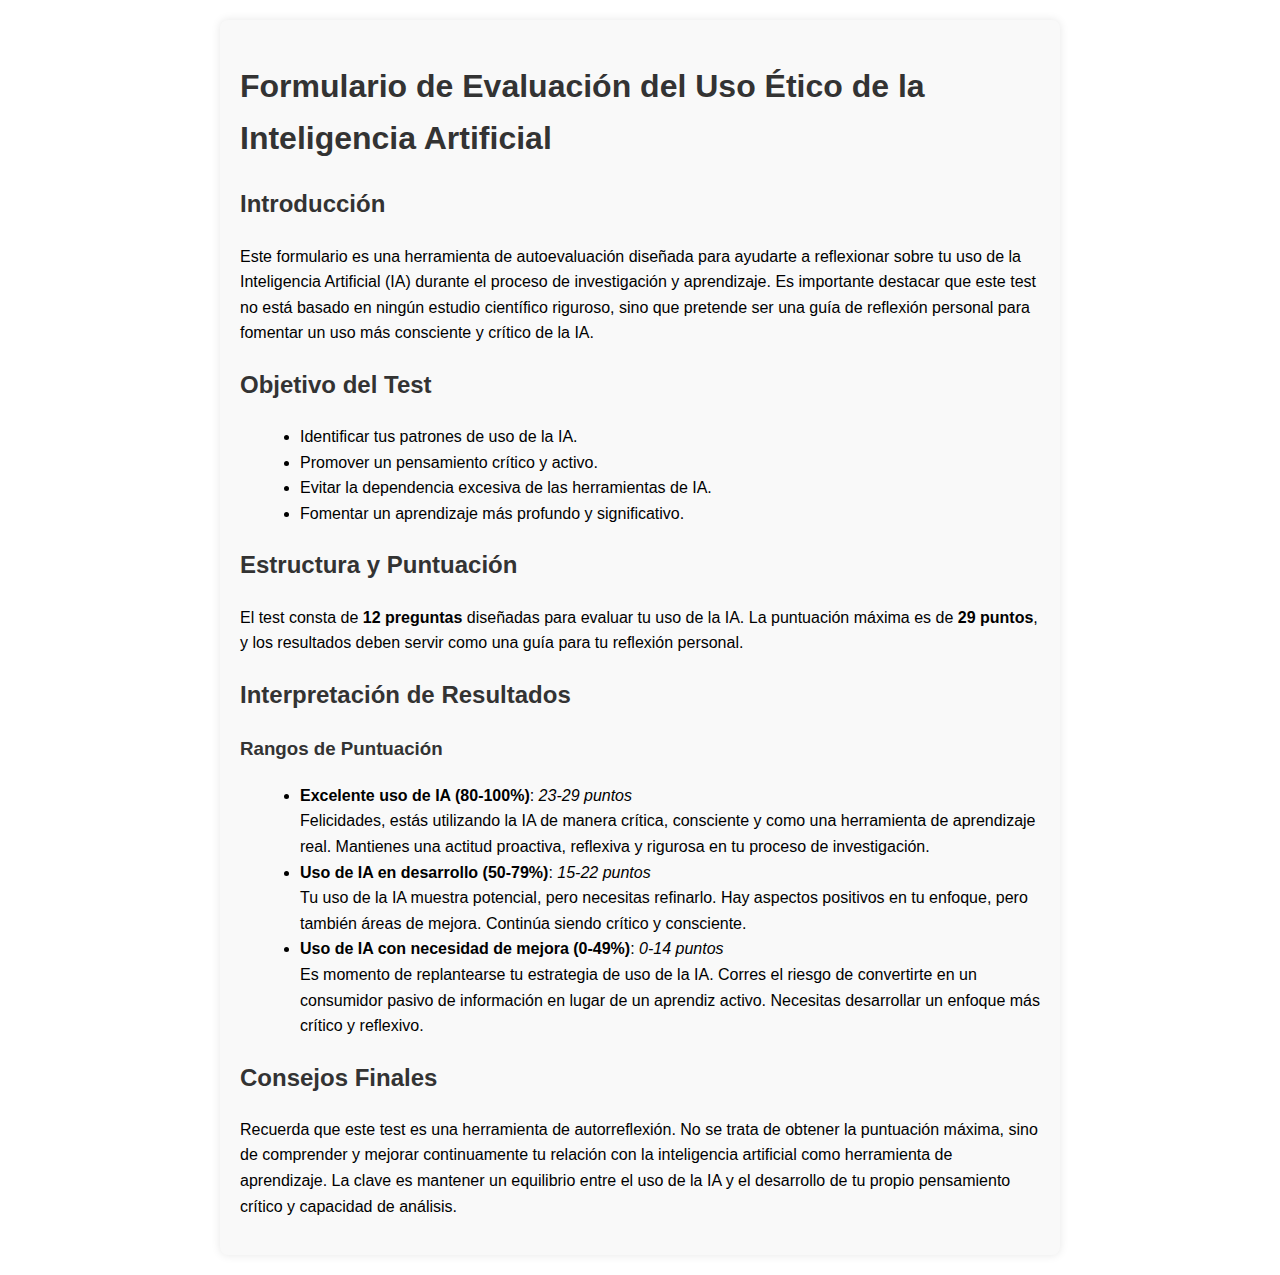
<file: readme.html>
<!DOCTYPE html>
<html lang="es">
<head>
    <meta charset="UTF-8">
    <meta name="viewport" content="width=device-width, initial-scale=1.0">
    <title>Formulario de Evaluación del Uso Ético de la IA</title>
    <style>
        body {
            font-family: Arial, sans-serif;
            margin: 20px;
            line-height: 1.6;
        }
        h1, h2, h3 {
            color: #333;
        }
        .container {
            max-width: 800px;
            margin: auto;
            padding: 20px;
            background: #f9f9f9;
            border-radius: 8px;
            box-shadow: 0px 0px 10px rgba(0,0,0,0.1);
        }
        ul {
            margin-left: 20px;
        }
    </style>
</head>
<body>
    <div class="container">
        <h1>Formulario de Evaluación del Uso Ético de la Inteligencia Artificial</h1>
        
        <h2>Introducción</h2>
        <p>Este formulario es una herramienta de autoevaluación diseñada para ayudarte a reflexionar sobre tu uso de la Inteligencia Artificial (IA) durante el proceso de investigación y aprendizaje. Es importante destacar que este test no está basado en ningún estudio científico riguroso, sino que pretende ser una guía de reflexión personal para fomentar un uso más consciente y crítico de la IA.</p>
        
        <h2>Objetivo del Test</h2>
        <ul>
            <li>Identificar tus patrones de uso de la IA.</li>
            <li>Promover un pensamiento crítico y activo.</li>
            <li>Evitar la dependencia excesiva de las herramientas de IA.</li>
            <li>Fomentar un aprendizaje más profundo y significativo.</li>
        </ul>
        
        <h2>Estructura y Puntuación</h2>
        <p>El test consta de <strong>12 preguntas</strong> diseñadas para evaluar tu uso de la IA. La puntuación máxima es de <strong>29 puntos</strong>, y los resultados deben servir como una guía para tu reflexión personal.</p>
        
        <h2>Interpretación de Resultados</h2>
        <h3>Rangos de Puntuación</h3>
        <ul>
            <li><strong>Excelente uso de IA (80-100%)</strong>: <em>23-29 puntos</em><br>
                Felicidades, estás utilizando la IA de manera crítica, consciente y como una herramienta de aprendizaje real. Mantienes una actitud proactiva, reflexiva y rigurosa en tu proceso de investigación.</li>
            <li><strong>Uso de IA en desarrollo (50-79%)</strong>: <em>15-22 puntos</em><br>
                Tu uso de la IA muestra potencial, pero necesitas refinarlo. Hay aspectos positivos en tu enfoque, pero también áreas de mejora. Continúa siendo crítico y consciente.</li>
            <li><strong>Uso de IA con necesidad de mejora (0-49%)</strong>: <em>0-14 puntos</em><br>
                Es momento de replantearse tu estrategia de uso de la IA. Corres el riesgo de convertirte en un consumidor pasivo de información en lugar de un aprendiz activo. Necesitas desarrollar un enfoque más crítico y reflexivo.</li>
        </ul>
        
        <h2>Consejos Finales</h2>
        <p>Recuerda que este test es una herramienta de autorreflexión. No se trata de obtener la puntuación máxima, sino de comprender y mejorar continuamente tu relación con la inteligencia artificial como herramienta de aprendizaje. La clave es mantener un equilibrio entre el uso de la IA y el desarrollo de tu propio pensamiento crítico y capacidad de análisis.</p>
    </div>
</body>
</html>
</file>
